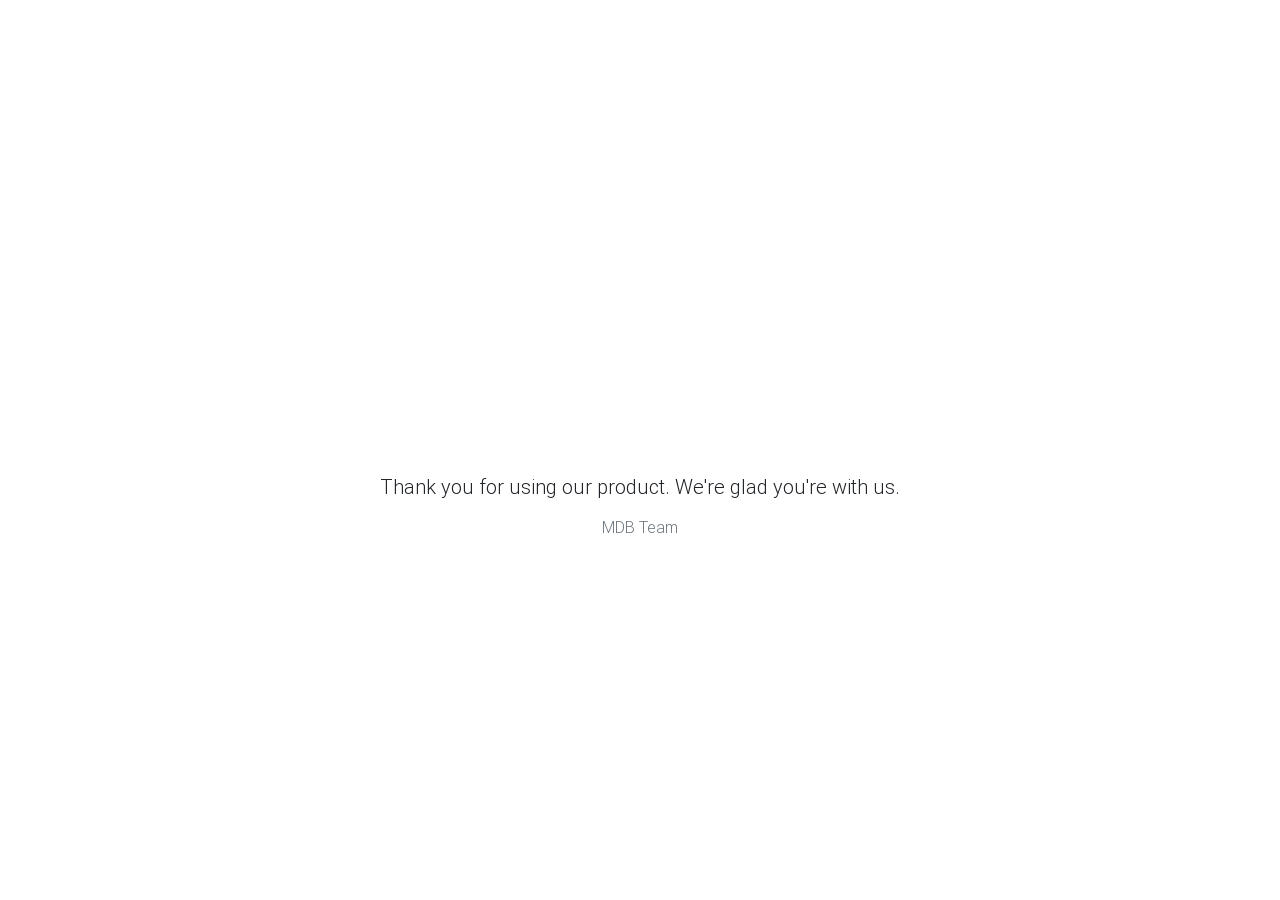
<file: index.html>
<!DOCTYPE html>
<html lang="en">

<head>
  <meta charset="utf-8">
  <meta name="viewport" content="width=device-width, initial-scale=1, shrink-to-fit=no">
  <meta http-equiv="x-ua-compatible" content="ie=edge">
  <title>Material Design Bootstrap</title>
  <!-- Font Awesome -->
  <link rel="stylesheet" href="https://use.fontawesome.com/releases/v5.7.0/css/all.css">
  <!-- Bootstrap core CSS -->
  <link href="css/bootstrap.min.css" rel="stylesheet">
  <!-- Material Design Bootstrap -->
  <link href="css/mdb.min.css" rel="stylesheet">
  <!-- Your custom styles (optional) -->
  <link href="css/customer.css" rel="stylesheet">
  <link href="css/customer.min.css" rel="stylesheet">
</head>

<body>

  <!-- Start your project here-->
  <div style="height: 100vh">
    <div class="flex-center flex-column">

      <h1 class="text-hide animated fadeIn mb-4" style="background-image: url('https://mdbootstrap.com/img/logo/mdb-transparent-250px.png'); width: 250px; height: 90px;">MDBootstrap</h1>
      <h5 class="animated fadeIn mb-3">Thank you for using our product. We're glad you're with us.</h5>

      <p class="animated fadeIn text-muted">MDB Team</p>
    </div>
  </div>
  <!-- /Start your project here-->

  <!-- SCRIPTS -->
  <!-- JQuery -->
  <script type="text/javascript" src="js/jquery-3.3.1.min.js"></script>
  <!-- Bootstrap tooltips -->
  <script type="text/javascript" src="js/popper.min.js"></script>
  <!-- Bootstrap core JavaScript -->
  <script type="text/javascript" src="js/bootstrap.min.js"></script>
  <!-- MDB core JavaScript -->
  <script type="text/javascript" src="js/mdb.js"></script>
</body>

</html>
</file>
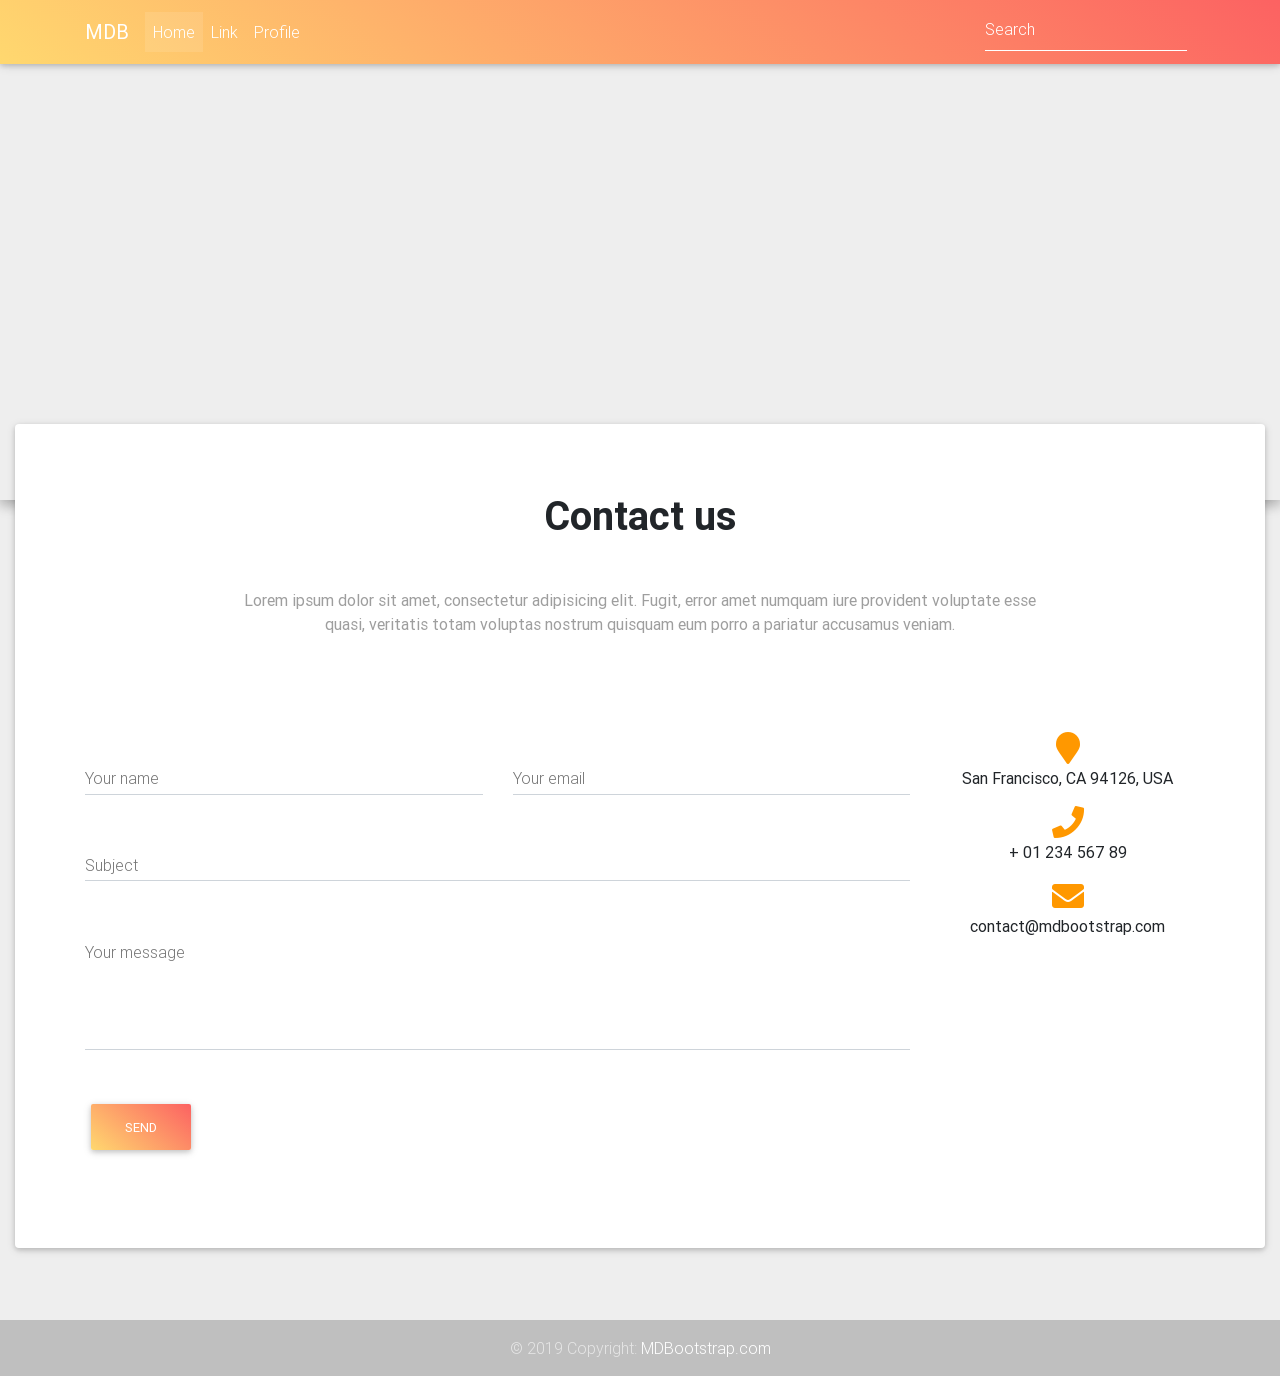
<file: templates/contact-us.html>
<!DOCTYPE html>
<html lang="en" class="">

<head>
  <!-- Required meta tags always come first -->
  <meta charset="utf-8">
  <meta name="viewport" content="width=device-width, initial-scale=1, shrink-to-fit=no">
  <meta http-equiv="x-ua-compatible" content="ie=edge">
  <title>Material Design Bootstrap Template</title>

  <!-- Font Awesome -->
  <link rel="stylesheet" href="https://use.fontawesome.com/releases/v5.7.0/css/all.css">
  <!-- Bootstrap core CSS -->
  <link href="../css/bootstrap.min.css" rel="stylesheet">
  <!-- Material Design Bootstrap -->
  <link href="../css/mdb.min.css" rel="stylesheet">

  <style>

    .btn .fas, .btn .fab, .btn .far {
      margin-left: 3px;
    }

    h6 {
      line-height: 1.7;
    }

    footer.page-footer {
      margin-top: 0px;
      padding-top: 0px;
    }

    body {
      background-color: #eee;
    }

    .btn.peach-gradient {
      color: #fff !important;
    }

    .map-container-section {
      overflow:hidden;
      /* padding-bottom:56.25%; */
      position:relative;
      height:0;
    }
  .map-container-section iframe {
      left:0;
      top:0;
      height:100%;
      width:100%;
      position:absolute;
    }

  </style>

</head>

<body>

  <!--Main Navigation-->
  <header>

    <!--Navbar-->
    <nav class="navbar navbar-expand-lg navbar-dark fixed-top scrolling-navbar peach-gradient">
      <div class="container">
        <a class="navbar-brand" href="#">
          <strong>MDB</strong>
        </a>
        <button class="navbar-toggler" type="button" data-toggle="collapse" data-target="#navbarSupportedContent-7"
          aria-controls="navbarSupportedContent-7" aria-expanded="false" aria-label="Toggle navigation">
          <span class="navbar-toggler-icon"></span>
        </button>
        <div class="collapse navbar-collapse" id="navbarSupportedContent-7">
          <ul class="navbar-nav mr-auto">
            <li class="nav-item active">
              <a class="nav-link" href="#">Home
                <span class="sr-only">(current)</span>
              </a>
            </li>
            <li class="nav-item">
              <a class="nav-link" href="#">Link</a>
            </li>
            <li class="nav-item">
              <a class="nav-link" href="#">Profile</a>
            </li>
          </ul>
          <form class="form-inline">
            <div class="md-form my-0">
              <input class="form-control mr-sm-2" type="text" placeholder="Search" aria-label="Search">
            </div>
          </form>
        </div>
      </div>
    </nav>

    <section>
      <div id="map-container-demo-section" class="z-depth-1-half map-container-section mb-4" style="height: 500px">
        <iframe src="https://maps.google.com/maps?q=Manhatan&t=&z=15&ie=UTF8&iwloc=&output=embed" frameborder="0" style="border:0"></iframe>
      </div>
    </section>

  </header>
  <!--Main Navigation-->

  <!--Main Layout-->
  <main>

    <div class="container-fluid mb-5">

      <!--Grid row-->
      <div class="row" style="margin-top: -100px;">

        <!--Grid column-->
        <div class="col-md-12">

          <div class="card pb-5">
            <div class="card-body">

              <div class="container">

                <!--Section: Contact v.2-->
                <section class="section">

                  <!--Section heading-->
                  <h2 class="font-weight-bold text-center h1 my-5">Contact us</h2>
                  <!--Section description-->
                  <p class="text-center grey-text mb-5 mx-auto w-responsive">Lorem ipsum dolor sit amet, consectetur
                    adipisicing elit. Fugit, error amet numquam iure provident voluptate
                    esse quasi, veritatis totam voluptas nostrum quisquam eum porro a pariatur accusamus veniam.</p>

                  <div class="row pt-5">

                    <!--Grid column-->
                    <div class="col-md-8 col-xl-9">
                      <form>

                        <!--Grid row-->
                        <div class="row">

                          <!--Grid column-->
                          <div class="col-md-6">
                            <div class="md-form">
                              <input type="text" id="contact-name" class="form-control">
                              <label for="contact-name" class="">Your name</label>
                            </div>
                          </div>
                          <!--Grid column-->

                          <!--Grid column-->
                          <div class="col-md-6">
                            <div class="md-form">
                              <input type="text" id="contact-email" class="form-control">
                              <label for="contact-email" class="">Your email</label>
                            </div>
                          </div>
                          <!--Grid column-->

                        </div>
                        <!--Grid row-->

                        <!--Grid row-->
                        <div class="row">
                          <div class="col-md-12">
                            <div class="md-form">
                              <input type="text" id="contact-Subject" class="form-control">
                              <label for="contact-Subject" class="">Subject</label>
                            </div>
                          </div>
                        </div>
                        <!--Grid row-->

                        <!--Grid row-->
                        <div class="row">

                          <!--Grid column-->
                          <div class="col-md-12">

                            <div class="md-form">
                              <textarea type="text" id="contact-message" class="md-textarea form-control" rows="3"></textarea>
                              <label for="contact-message">Your message</label>
                            </div>

                          </div>
                        </div>
                        <!--Grid row-->

                      </form>

                      <div class="text-center text-md-left my-4">
                        <a class="btn peach-gradient">Send</a>
                      </div>
                    </div>
                    <!--Grid column-->

                    <!--Grid column-->
                    <div class="col-md-4 col-xl-3">
                      <ul class="contact-icons text-center list-unstyled">
                        <li>
                          <i class="fas fa-map-marker fa-2x orange-text"></i>
                          <p>San Francisco, CA 94126, USA</p>
                        </li>

                        <li>
                          <i class="fas fa-phone fa-2x orange-text"></i>
                          <p>+ 01 234 567 89</p>
                        </li>

                        <li>
                          <i class="fas fa-envelope fa-2x orange-text"></i>
                          <p>contact@mdbootstrap.com</p>
                        </li>
                      </ul>
                    </div>
                    <!--Grid column-->

                  </div>

                </section>
                <!--Section: Contact v.2-->

              </div>
            </div>

          </div>
          <!--Grid column-->

        </div>
        <!--Grid row-->

      </div>

    </div>

  </main>
  <!--Main Layout-->

  <!--Footer-->
  <footer class="page-footer pt-4 mt-4   grey lighten-3 text-center text-md-left">

    <!--Copyright-->
    <div class="footer-copyright text-center py-3 wow fadeIn" data-wow-delay="0.3s">
      <div class="container-fluid">
        &copy; 2019 Copyright:
        <a href="https://mdbootstrap.com/docs/jquery/"> MDBootstrap.com </a>

      </div>
    </div>
    <!--/Copyright-->

  </footer>
  <!--/Footer-->

  <!--  SCRIPTS  -->
  <!-- JQuery -->
  <script type="text/javascript" src="../js/jquery-3.3.1.min.js"></script>
  <!-- Bootstrap tooltips -->
  <script type="text/javascript" src="../js/popper.min.js"></script>
  <!-- Bootstrap core JavaScript -->
  <script type="text/javascript" src="../js/bootstrap.min.js"></script>
  <!-- MDB core JavaScript -->
  <script type="text/javascript" src="../js/mdb.min.js"></script>
  <script>
    new WOW().init();

  </script>

  <script src="https://maps.google.com/maps/api/js"></script>
  <script>
    function init_map() {

      var var_location = new google.maps.LatLng(40.725118, -73.997699);

      var var_mapoptions = {
        center: var_location,

        zoom: 14
      };

      var var_marker = new google.maps.Marker({
        position: var_location,
        map: var_map,
        title: "New York"
      });

      var var_map = new google.maps.Map(document.getElementById("map-container"),
        var_mapoptions);

      var_marker.setMap(var_map);

    }

    google.maps.event.addDomListener(window, 'load', init_map);

  </script>
</body>

</html>
</file>
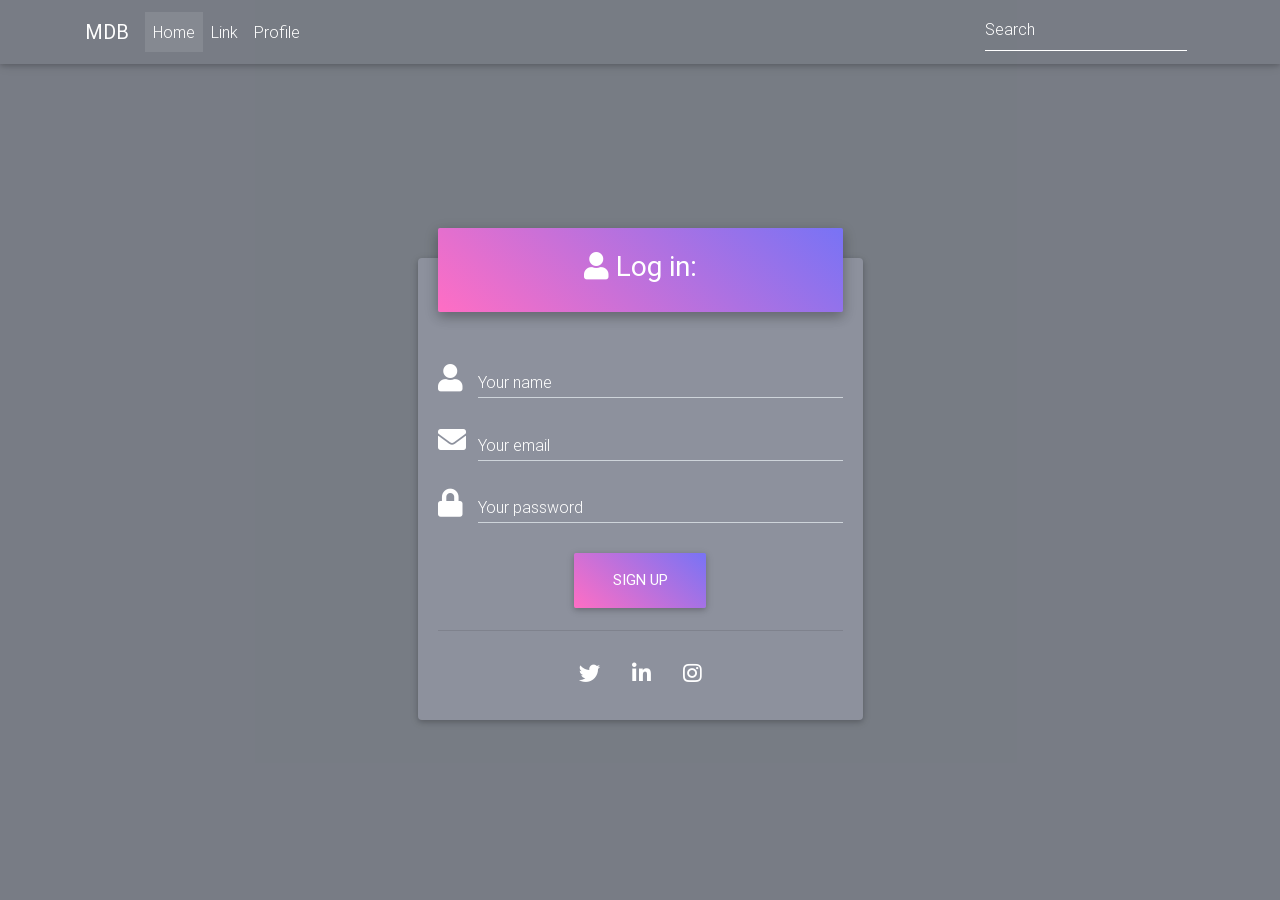
<file: templates/login-page.html>
<!DOCTYPE html>
<html lang="en">

<head>
  <!-- Required meta tags always come first -->
  <meta charset="utf-8">
  <meta name="viewport" content="width=device-width, initial-scale=1, shrink-to-fit=no">
  <meta http-equiv="x-ua-compatible" content="ie=edge">
  <title>Material Design Bootstrap Template</title>

  <!-- Font Awesome -->
  <link rel="stylesheet" href="https://use.fontawesome.com/releases/v5.7.0/css/all.css">
  <!-- Bootstrap core CSS -->
  <link href="../css/bootstrap.min.css" rel="stylesheet">
  <!-- Material Design Bootstrap -->
  <link href="../css/mdb.min.css" rel="stylesheet">

  <style>

    html,
        body,
        header,
        .view {
          height: 100vh;
        }

        @media (max-width: 740px) {
          html,
          body,
          header,
          .view {
            height: 815px;
          }
        }

        @media (min-width: 800px) and (max-width: 850px) {
          html,
          body,
          header,
          .view  {
            height: 650px;
          }
        }

        .intro-2 {
            background: url("https://mdbootstrap.com/img/Photos/Horizontal/Nature/full page/img%20(11).jpg")no-repeat center center;
            background-size: cover;
        }
        .top-nav-collapse {
            background-color: #3f51b5 !important;
        }
        .navbar:not(.top-nav-collapse) {
            background: transparent !important;
        }
        @media (max-width: 768px) {
            .navbar:not(.top-nav-collapse) {
                background: #3f51b5 !important;
            }
        }
        @media (min-width: 800px) and (max-width: 850px) {
            .navbar:not(.top-nav-collapse) {
                background: #3f51b5!important;
            }
        }

        .card {
            background-color: rgba(229, 228, 255, 0.2);
        }
        .md-form label {
            color: #ffffff;
        }
        h6 {
            line-height: 1.7;
        }


        .card {
            margin-top: 30px;
            /*margin-bottom: -45px;*/

        }

        .md-form input[type=text]:focus:not([readonly]),
        .md-form input[type=password]:focus:not([readonly]) {
            border-bottom: 1px solid #8EDEF8;
            box-shadow: 0 1px 0 0 #8EDEF8;
        }
        .md-form input[type=text]:focus:not([readonly])+label,
        .md-form input[type=password]:focus:not([readonly])+label {
            color: #8EDEF8;
        }

        .md-form .form-control {
            color: #fff;
        }


    </style>

</head>

<body>


  <!--Main Navigation-->
  <header>

    <nav class="navbar navbar-expand-lg navbar-dark fixed-top scrolling-navbar">
      <div class="container">
        <a class="navbar-brand" href="#"><strong>MDB</strong></a>
        <button class="navbar-toggler" type="button" data-toggle="collapse" data-target="#navbarSupportedContent-7"
          aria-controls="navbarSupportedContent-7" aria-expanded="false" aria-label="Toggle navigation">
          <span class="navbar-toggler-icon"></span>
        </button>
        <div class="collapse navbar-collapse" id="navbarSupportedContent-7">
          <ul class="navbar-nav mr-auto">
            <li class="nav-item active">
              <a class="nav-link" href="#">Home <span class="sr-only">(current)</span></a>
            </li>
            <li class="nav-item">
              <a class="nav-link" href="#">Link</a>
            </li>
            <li class="nav-item">
              <a class="nav-link" href="#">Profile</a>
            </li>
          </ul>
          <form class="form-inline">
            <div class="md-form my-0">
              <input class="form-control mr-sm-2" type="text" placeholder="Search" aria-label="Search">
            </div>
          </form>
        </div>
      </div>
    </nav>

    <!--Intro Section-->
    <section class="view intro-2">
      <div class="mask rgba-stylish-strong h-100 d-flex justify-content-center align-items-center">
        <div class="container">
          <div class="row">
            <div class="col-xl-5 col-lg-6 col-md-10 col-sm-12 mx-auto mt-lg-5">

              <!--Form with header-->
              <div class="card wow fadeIn" data-wow-delay="0.3s">
                <div class="card-body">

                  <!--Header-->
                  <div class="form-header purple-gradient">
                    <h3><i class="fas fa-user mt-2 mb-2"></i> Log in:</h3>
                  </div>

                  <!--Body-->
                  <div class="md-form">
                    <i class="fas fa-user prefix white-text"></i>
                    <input type="text" id="orangeForm-name" class="form-control">
                    <label for="orangeForm-name">Your name</label>
                  </div>
                  <div class="md-form">
                    <i class="fas fa-envelope prefix white-text"></i>
                    <input type="text" id="orangeForm-email" class="form-control">
                    <label for="orangeForm-email">Your email</label>
                  </div>

                  <div class="md-form">
                    <i class="fas fa-lock prefix white-text"></i>
                    <input type="password" id="orangeForm-pass" class="form-control">
                    <label for="orangeForm-pass">Your password</label>
                  </div>

                  <div class="text-center">
                    <button class="btn purple-gradient btn-lg">Sign up</button>
                    <hr>
                    <div class="inline-ul text-center d-flex justify-content-center">
                      <a class="p-2 m-2 fa-lg tw-ic"><i class="fab fa-twitter white-text"></i></a>
                      <a class="p-2 m-2 fa-lg li-ic"><i class="fab fa-linkedin-in white-text"> </i></a>
                      <a class="p-2 m-2 fa-lg ins-ic"><i class="fab fa-instagram white-text"> </i></a>
                    </div>
                  </div>

                </div>
              </div>
              <!--/Form with header-->

            </div>
          </div>
        </div>
      </div>
    </section>

  </header>
  <!--Main Navigation-->


  <!--  SCRIPTS  -->
  <!-- JQuery -->
  <script type="text/javascript" src="../js/jquery-3.3.1.min.js"></script>
  <!-- Bootstrap tooltips -->
  <script type="text/javascript" src="../js/popper.min.js"></script>
  <!-- Bootstrap core JavaScript -->
  <script type="text/javascript" src="../js/bootstrap.min.js"></script>
  <!-- MDB core JavaScript -->
  <script type="text/javascript" src="../js/mdb.min.js"></script>
  <script>
    new WOW().init();

  </script>
</body>

</html>
</file>
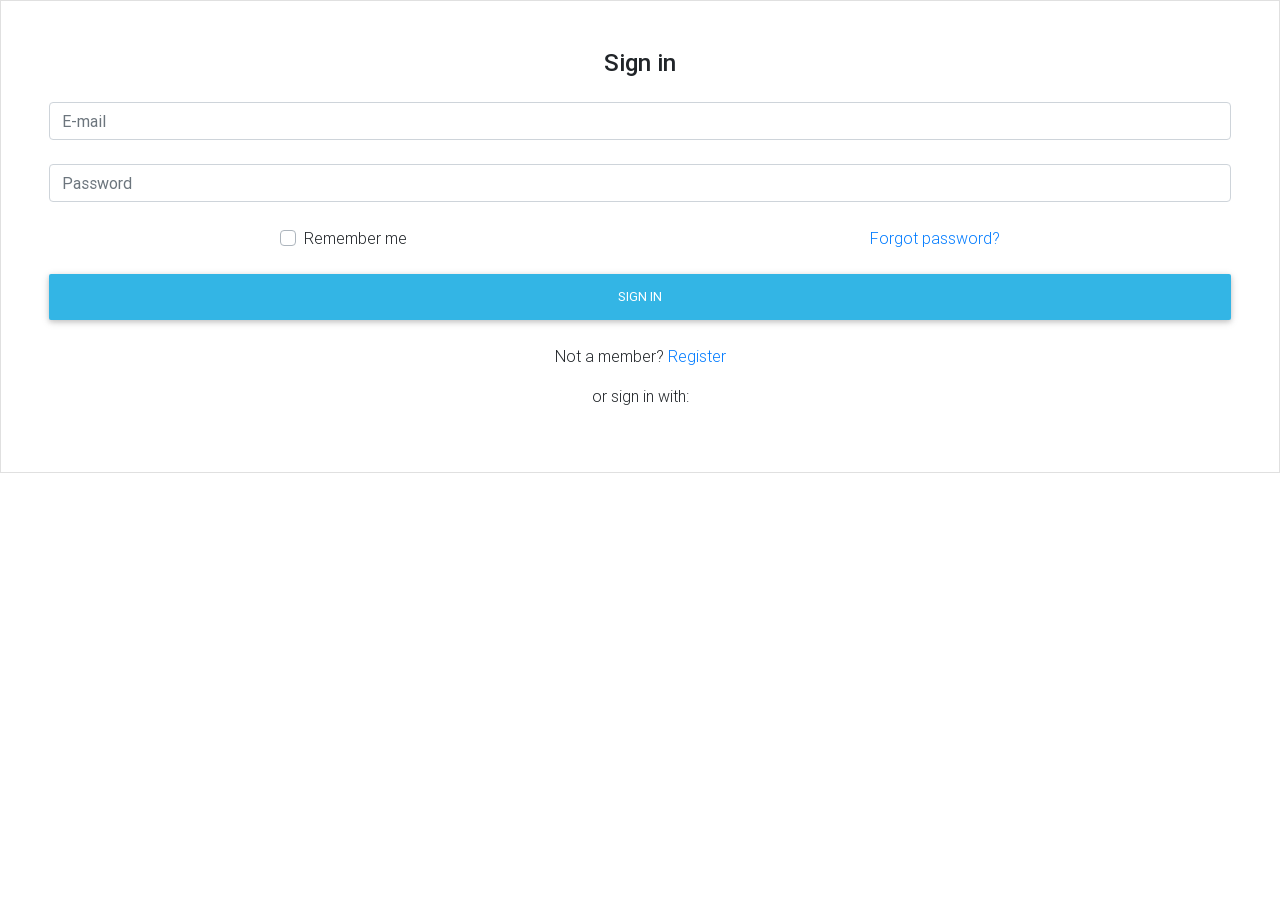
<file: templates/login.html>
<!DOCTYPE html>
<html lang="en">
<head>
    <!--  Required meta tags always come first  -->
    <meta charset="utf-8">
    <meta name="viewport" content="width=device-width, initial-scale=1, shrink-to-fit=no">
    <meta http-equiv="x-ua-compatible" content="ie=edge">
    <title>Material Design Bootstrap Template</title>
    <!--  Font Awesome  -->
    <link rel="stylesheet" href="https://use.fontawesome.com/releases/v5.7.0/css/all.css">
    <!-- Bootstrap core CSS -->
    <link href="../css/bootstrap.min.css" rel="stylesheet">
    <!-- Material Design Bootstrap -->
    <link href="../css/mdb.min.css" rel="stylesheet">
    <title>Login</title>


</head>
<body>

<!-- Default form login -->
<form class="text-center border border-light p-5">

    <p class="h4 mb-4">Sign in</p>

    <!-- Email -->
    <input type="email" id="defaultLoginFormEmail" class="form-control mb-4" placeholder="E-mail">

    <!-- Password -->
    <input type="password" id="defaultLoginFormPassword" class="form-control mb-4" placeholder="Password">

    <div class="d-flex justify-content-around">
        <div>
            <!-- Remember me -->
            <div class="custom-control custom-checkbox">
                <input type="checkbox" class="custom-control-input" id="defaultLoginFormRemember">
                <label class="custom-control-label" for="defaultLoginFormRemember">Remember me</label>
            </div>
        </div>
        <div>
            <!-- Forgot password -->
            <a href="">Forgot password?</a>
        </div>
    </div>

    <!-- Sign in button -->
    <button class="btn btn-info btn-block my-4" type="submit">Sign in</button>

    <!-- Register -->
    <p>Not a member?
        <a href="">Register</a>
    </p>

    <!-- Social login -->
    <p>or sign in with:</p>

</form>
<!-- Default form login -->
<!--  SCRIPTS  -->
<!-- JQuery -->
<script type="text/javascript" src="../js/jquery-3.3.1.min.js"></script>
<!-- Bootstrap tooltips -->
<script type="text/javascript" src="../js/popper.min.js"></script>
<!-- Bootstrap core JavaScript -->
<script type="text/javascript" src="../js/bootstrap.min.js"></script>
<!-- MDB core JavaScript -->
<script type="text/javascript" src="../js/mdb.min.js"></script>
<script>
    new WOW().init();

</script>
</body>
</html>
</file>
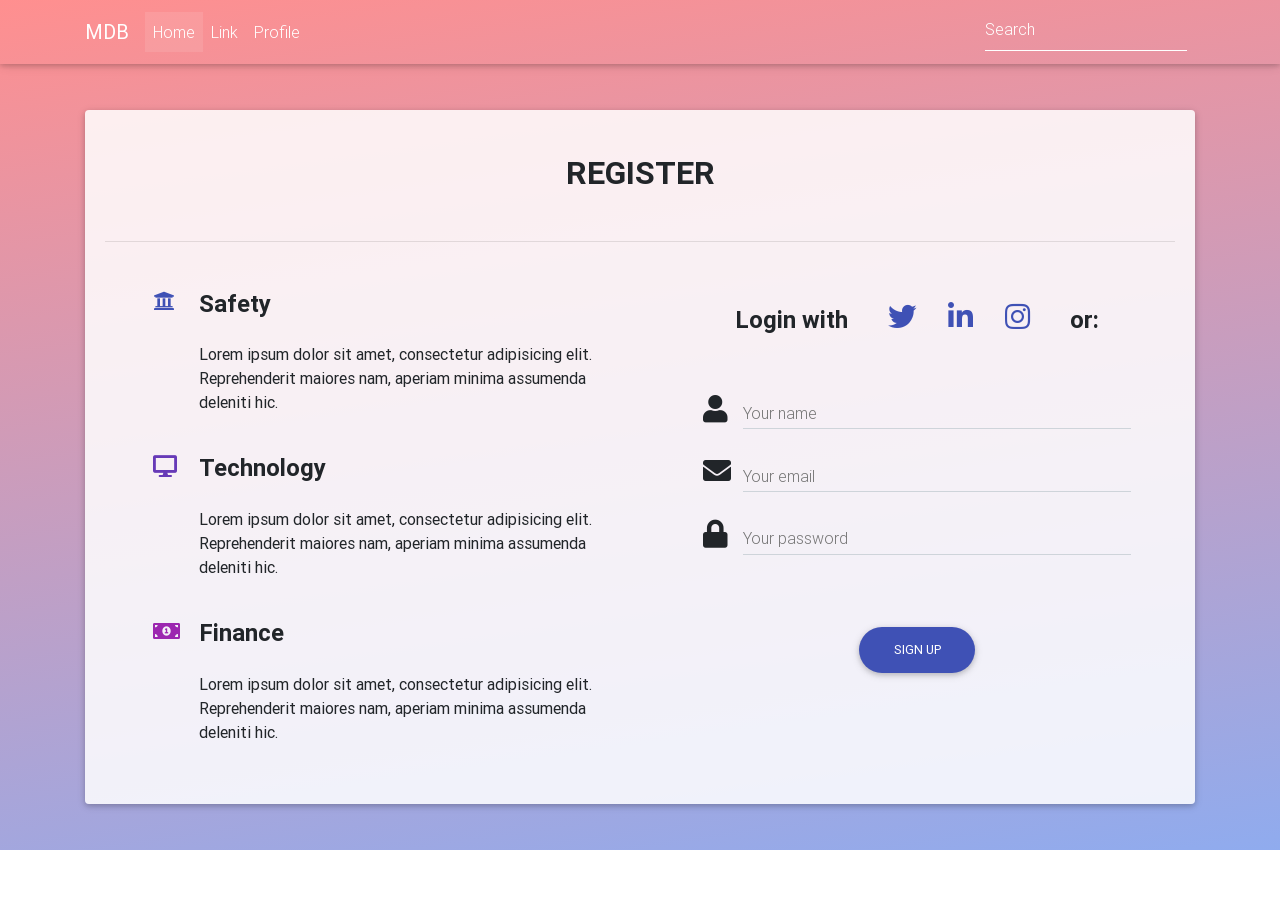
<file: templates/signup-page.html>
<!DOCTYPE html>
<html lang="en">

<head>
  <!-- Required meta tags always come first -->
  <meta charset="utf-8">
  <meta name="viewport" content="width=device-width, initial-scale=1, shrink-to-fit=no">
  <meta http-equiv="x-ua-compatible" content="ie=edge">
  <title>Material Design Bootstrap Template</title>

  <!-- Font Awesome -->
  <link rel="stylesheet" href="https://use.fontawesome.com/releases/v5.7.0/css/all.css">
  <!-- Bootstrap core CSS -->
  <link href="../css/bootstrap.min.css" rel="stylesheet">
  <!-- Material Design Bootstrap -->
  <link href="../css/mdb.min.css" rel="stylesheet">

  <style>

    html,
    body,
    header,
    .view {
      height: 100%;
    }

    @media (min-width: 851px) and (max-width: 1440px) {
      html,
      body,
      header,
      .view {
        height: 850px;
      }
    }

    @media (min-width: 800px) and (max-width: 850px) {
      html,
      body,
      header,
      .view {
        height: 1000px;
      }
    }

    @media (min-width: 451px) and (max-width: 740px) {
      html,
      body,
      header,
      .view {
        height: 1200px;
      }
    }

    @media (max-width: 450px) {
      html,
      body,
      header,
      .view {
        height: 1400px;
      }
    }

    .intro-2 {
      background: url("https://mdbootstrap.com/img/Photos/Others/forest1.jpg")no-repeat center center;
      background-size: cover;
    }

    .top-nav-collapse {
      background-color: #3f51b5 !important;
    }

    .navbar:not(.top-nav-collapse) {
      background: transparent !important;
    }

    @media (max-width: 768px) {
      .navbar:not(.top-nav-collapse) {
        background: #3f51b5 !important;
      }
    }
    @media (min-width: 800px) and (max-width: 850px) {
        .navbar:not(.top-nav-collapse) {
            background: #3f51b5!important;
        }
    }

    .rgba-gradient {
      background: -webkit-linear-gradient(98deg, rgba(22, 91, 231, 0.5), rgba(255, 32, 32, 0.5) 100%);
      background: -webkit-gradient(linear, 98deg, from(rgba(22, 91, 231, 0.5)), to(rgba(255, 32, 32, 0.5)));
      background: linear-gradient(to 98deg, rgba(22, 91, 231, 0.5), rgba(255, 32, 32, 0.5) 100%);
    }

    .card {
      background-color: rgba(255, 255, 255, 0.85);
    }

    h6 {
      line-height: 1.7;
    }
  </style>

</head>

<body>

  <!--Main Navigation-->
  <header>

    <!-- Navbar -->
    <nav class="navbar navbar-expand-lg navbar-dark fixed-top scrolling-navbar">
      <div class="container">
        <a class="navbar-brand" href="#">
          <strong>MDB</strong>
        </a>
        <button class="navbar-toggler" type="button" data-toggle="collapse" data-target="#navbarSupportedContent-7"
          aria-controls="navbarSupportedContent-7" aria-expanded="false" aria-label="Toggle navigation">
          <span class="navbar-toggler-icon"></span>
        </button>
        <div class="collapse navbar-collapse" id="navbarSupportedContent-7">
          <ul class="navbar-nav mr-auto">
            <li class="nav-item active">
              <a class="nav-link" href="#">Home
                <span class="sr-only">(current)</span>
              </a>
            </li>
            <li class="nav-item">
              <a class="nav-link" href="#">Link</a>
            </li>
            <li class="nav-item">
              <a class="nav-link" href="#">Profile</a>
            </li>
          </ul>
          <form class="form-inline">
            <div class="md-form my-0">
              <input class="form-control mr-sm-2" type="text" placeholder="Search" aria-label="Search">
            </div>
          </form>
        </div>
      </div>
    </nav>
    <!-- Navbar -->

    <!--Intro Section-->
    <section class="view intro-2">
      <div class="mask rgba-gradient">
        <div class="container h-100 d-flex justify-content-center align-items-center">

          <!--Grid row-->
          <div class="row  pt-5 mt-3">

            <!--Grid column-->
            <div class="col-md-12">

              <div class="card">
                <div class="card-body">

                  <h2 class="font-weight-bold my-4 text-center mb-5 mt-4 font-weight-bold">
                    <strong>REGISTER</strong>
                  </h2>
                  <hr>

                  <!--Grid row-->
                  <div class="row mt-5">

                    <!--Grid column-->
                    <div class="col-md-6 ml-lg-5 ml-md-3">

                      <!--Grid row-->
                      <div class="row pb-4">
                        <div class="col-2 col-lg-1">
                          <i class="fas fa-university indigo-text fa-lg"></i>
                        </div>
                        <div class="col-10">
                          <h4 class="font-weight-bold mb-4">
                            <strong>Safety</strong>
                          </h4>
                          <p class="">Lorem ipsum dolor sit amet, consectetur adipisicing elit. Reprehenderit maiores
                            nam, aperiam
                            minima assumenda deleniti hic.</p>
                        </div>
                      </div>
                      <!--Grid row-->

                      <!--Grid row-->
                      <div class="row pb-4">
                        <div class="col-2 col-lg-1">
                          <i class="fas fa-desktop deep-purple-text fa-lg"></i>
                        </div>
                        <div class="col-10">
                          <h4 class="font-weight-bold mb-4">
                            <strong>Technology</strong>
                          </h4>
                          <p class="">Lorem ipsum dolor sit amet, consectetur adipisicing elit. Reprehenderit maiores
                            nam, aperiam
                            minima assumenda deleniti hic.</p>
                        </div>
                      </div>
                      <!--Grid row-->

                      <!--Grid row-->
                      <div class="row pb-4">
                        <div class="col-2 col-lg-1">
                          <i class="fas fa-money-bill-alt purple-text fa-lg"></i>
                        </div>
                        <div class="col-10">
                          <h4 class="font-weight-bold mb-4">
                            <strong>Finance</strong>
                          </h4>
                          <p class="">Lorem ipsum dolor sit amet, consectetur adipisicing elit. Reprehenderit maiores
                            nam, aperiam
                            minima assumenda deleniti hic.</p>
                        </div>
                      </div>
                      <!--Grid row-->

                    </div>
                    <!--Grid column-->

                    <!--Grid column-->
                    <div class="col-md-5">

                      <!--Grid row-->
                      <div class="row pb-4 d-flex justify-content-center mb-4">

                        <h4 class="mt-3 mr-4">
                          <strong>Login with</strong>
                        </h4>

                        <div class="inline-ul text-center d-flex justify-content-center">
                          <a class="p-2 m-2 fa-lg tw-ic">
                            <i class="fab fa-twitter fa-lg indigo-text"></i>
                          </a>
                          <a class="p-2 m-2 fa-lg li-ic">
                            <i class="fab fa-linkedin-in fa-lg indigo-text"> </i>
                          </a>
                          <a class="p-2 m-2 fa-lg ins-ic">
                            <i class="fab fa-instagram fa-lg indigo-text"> </i>
                          </a>
                        </div>

                        <h4 class="mt-3 ml-4">
                          <strong>or:</strong>
                        </h4>

                      </div>
                      <!--/Grid row-->

                      <!--Body-->
                      <div class="md-form">
                        <i class="fas fa-user prefix"></i>
                        <input type="text" id="orangeForm-name" class="form-control">
                        <label for="orangeForm-name">Your name</label>
                      </div>
                      <div class="md-form">
                        <i class="fas fa-envelope prefix"></i>
                        <input type="text" id="orangeForm-email" class="form-control">
                        <label for="orangeForm-email">Your email</label>
                      </div>

                      <div class="md-form">
                        <i class="fas fa-lock prefix"></i>
                        <input type="password" id="orangeForm-pass" class="form-control">
                        <label for="orangeForm-pass">Your password</label>
                      </div>

                      <div class="text-center">
                        <button class="btn btn-indigo btn-rounded mt-5">Sign up</button>
                      </div>

                    </div>
                    <!--Grid column-->

                  </div>
                  <!--Grid row-->

                </div>
              </div>

            </div>
            <!--Grid column-->

          </div>
          <!--Grid row-->

        </div>
      </div>
    </section>
    <!--Intro Section-->

  </header>
  <!--Main Navigation-->

  <!--  SCRIPTS  -->
  <!-- JQuery -->
  <script type="text/javascript" src="../js/jquery-3.3.1.min.js"></script>
  <!-- Bootstrap tooltips -->
  <script type="text/javascript" src="../js/popper.min.js"></script>
  <!-- Bootstrap core JavaScript -->
  <script type="text/javascript" src="../js/bootstrap.min.js"></script>
  <!-- MDB core JavaScript -->
  <script type="text/javascript" src="../js/mdb.min.js"></script>
  <script>
    new WOW().init();

  </script>
</body>

</html>
</file>
<file: css/customer.css>
.alert-box {
  color: #dd0000;
  padding: 1px;
  border: 1px solid #dd0000; }

ul {
  list-style: none;
  background-color: red;
  color: white; }
  ul li {
    padding: 10px; }
    ul li li {
      padding: 20px;
      color: green; }

ul {
  padding: 20px; }
  ul.slim {
    padding: 10px; }

ul {
  padding: 20px; }

h1 {
  font-size: 48px;
  color: blue; }

/*# sourceMappingURL=customer.css.map */
</file>
<file: css/customer.min.css>
.alert-box{color:#d00;padding:1px;border:1px solid #d00}ul{list-style:none;background-color:red;color:#fff}ul li{padding:10px}ul li li{padding:20px;color:green}ul{padding:20px}ul.slim{padding:10px}ul{padding:20px}h1{font-size:48px;color:#00f}
</file>
